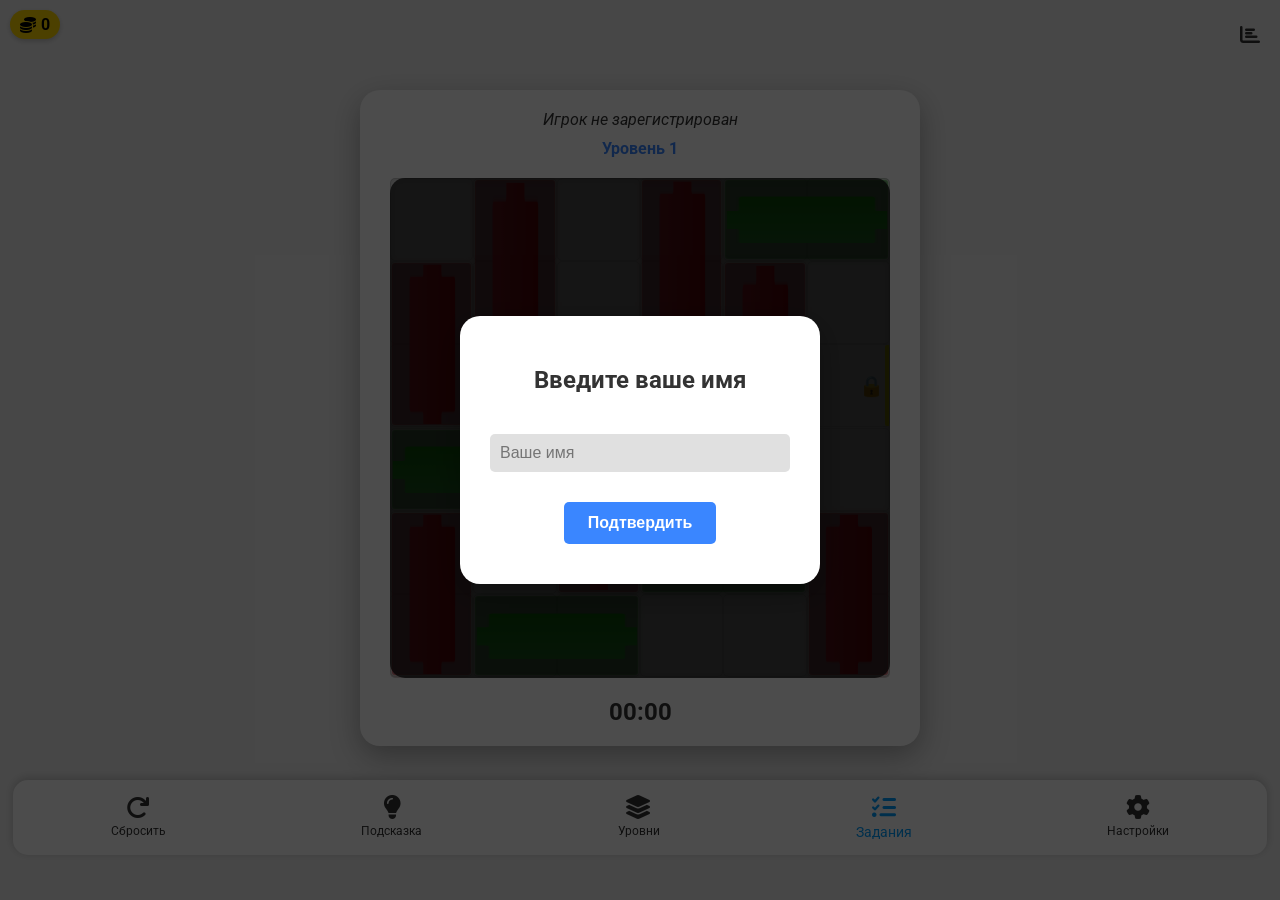
<file: index.html>
<html><head>
<meta charset="utf-8">
<meta name="viewport" content="width=device-width, initial-scale=1.0">
<title>UnBlock Me - HK</title>
<link rel="icon" href="favicon.ico" type="image/x-icon">
<link rel="stylesheet" href="style.css">
<link rel="stylesheet" href="https://cdnjs.cloudflare.com/ajax/libs/font-awesome/6.1.1/css/all.min.css">
<link href="https://fonts.googleapis.com/css2?family=Roboto:wght@400;700&display=swap" rel="stylesheet">
</head>
<body>
<div id="coin-counter">
  <i class="fas fa-coins"></i>
  <span id="coin-count">0</span>
</div>
<div class="game-container">
  <h1 id="game-title" class="hidden">UnBlock Me - HK</h1>
  <div id="user-info">Загрузка информации о пользователе...</div>
  <div id="current-level">Уровень 1</div>
  <div id="game-board">
    <div id="exit-indicator"> </div>
    <div id="start-overlay">
      <button id="start-btn">Начать игру</button>
    </div>
  </div>
  <div id="timer">00:00</div>
  <div id="moves-counter" class="hidden">Ходов: 0</div>
</div>

<div id="mobile-menu">
  <a href="#" class="menu-button" id="reset-btn">
    <i class="fas fa-redo"></i>
    <span>Сбросить</span>
  </a>
  <a href="#" class="menu-button" id="hint-btn">
    <i class="fas fa-lightbulb"></i>
    <span>Подсказка</span>
  </a>
  <a href="#" class="menu-button" id="level-btn">
    <i class="fas fa-layer-group"></i>
    <span>Уровни</span>
  </a>
  <a href="#" class="menu-button" id="tasks-btn">
    <i class="fas fa-tasks"></i>
    <span>Задания</span>
  </a>
  <a href="#" class="hidden" id="auto-solve-btn">
    <i class="fas fa-magic"></i>
    <span>Авто решение</span>
  </a>
  <a href="#" class="menu-button" id="settings-btn">
    <i class="fas fa-cog"></i>
    <span>Настройки</span>
  </a>
</div>

<button id="stats-btn" title="Статистика">
  <i class="fas fa-chart-bar"></i>
</button>

<div id="username-modal" class="modal hidden">
  <div class="modal-content">
    <h2>Введите ваше имя</h2>
    <input type="text" id="username-input" placeholder="Ваше имя">
    <button id="submit-username">Подтвердить</button>
  </div>
</div>

<div id="settings-modal" class="modal hidden">
  <div class="modal-content">
    <h2 id="settings-title">Настройки</h2>
    <button id="language-toggle">EN/RU</button>
    <div id="theme-toggle">
      <span>Тёмная тема</span>
      <label id="theme-toggle-switch">
        <input type="checkbox" checked>
        <span class="slider"></span>
      </label>
    </div>
    <button id="close-settings">Закрыть</button>
  </div>
</div>

<div id="level-modal" class="modal hidden">
  <div class="modal-content">
    <h2>Выберите уровень</h2>
    <select id="level-select"></select>
    <button id="confirm-level">Подтвердить</button>
  </div>
</div>

<div id="win-modal" class="modal hidden">
  <div class="modal-content">
    <h2>Поздравляем!</h2>
    <p id="win-message"></p>
    <button id="next-level-btn">Следующий уровень</button>
  </div>
</div>

<div id="hint-modal" class="modal hidden">
  <div class="modal-content">
    <h2>Подсказка</h2>
    <p id="hint-text"></p>
    <button id="close-hint">Закрыть</button>
  </div>
</div>

<div id="stats-modal" class="modal hidden">
  <div class="modal-content">
    <h2>Статистика</h2>
    <div class="stats-grid">
      <div class="stats-item">
        <div class="stats-label">Всего игр:</div>
        <div class="stats-value" id="total-games">0</div>
      </div>
      <div class="stats-item">
        <div class="stats-label">Лучшее время:</div>
        <div class="stats-value" id="best-time">N/A</div>
      </div>
      <div class="stats-item">
        <div class="stats-label">Среднее кол-во ходов:</div>
        <div class="stats-value" id="avg-moves">N/A</div>
      </div>
      <div class="stats-item">
        <div class="stats-label">Пройдено уровней:</div>
        <div class="stats-value" id="levels-completed">0</div>
      </div>
    </div>
    <button id="show-leaderboard">Таблица лидеров</button>
    <button id="close-stats">Закрыть</button>
  </div>
</div>

<div id="leaderboard-modal" class="modal hidden">
  <div class="modal-content">
    <h2>Таблица лидеров</h2>
    <table class="leaderboard-table">
      <thead>
        <tr>
          <th>Место</th>
          <th>Имя</th>
          <th>Уровень</th>
          <th>Время</th>
          <th>Ходы</th>
        </tr>
      </thead>
      <tbody id="leaderboard-body">
        <!-- Leaderboard data will be inserted here -->
      </tbody>
    </table>
    <button id="close-leaderboard">Закрыть</button>
  </div>
</div>

<div id="tasks-modal" class="modal hidden">
  <div class="modal-content">
    <h2>Задания</h2>
    <div class="tab-container">
      <div class="tab active" data-tab="main">Основные</div>
      <div class="tab" data-tab="side">Побочные</div>
    </div>
    <div class="tab-content active" id="main-tasks">
      <ul class="task-list" id="main-task-list">
        <!-- Main tasks will be inserted here -->
      </ul>
    </div>
    <div class="tab-content" id="side-tasks">
      <ul class="task-list" id="side-task-list">
        <!-- Side tasks will be inserted here -->
      </ul>
    </div>
    <button id="close-tasks">Закрыть</button>
  </div>
</div>

<div id="subscription-modal" class="modal hidden">
  <div class="modal-content">
    <h2>Проверка подписки</h2>
    <p>Проверяем вашу подписку...</p>
  </div>
</div>

<div id="tutorial-modal" class="tutorial-modal hidden">
  <div class="tutorial-content">
    <h2>Добро пожаловать в UnBlock Me!</h2>
    <p id="tutorial-text"></p>
    <button id="tutorial-next">Далее...</button>
  </div>
</div>
<script src="script.js"></script>
</body>
</html>
</file>
<file: style.css>
:root {
  --bg-color: #121212;
  --text-color: #e0e0e0;
  --block-red: #ff6b6b;
  --block-green: #51cf66;
  --block-blue: #5353ec;
  --block-yellow: #fcc419;
  --button-bg: #3a86ff;
  --button-hover: #4895ff;
  --board-bg: #1e1e1e;
  --cell-border: #2c2c2c;
  --modal-bg: #1a1a1a;
  --modal-overlay: rgba(0, 0, 0, 0.7);
  --exit-color: #ffd700;
  --tab-active: #3a86ff;
  --tab-inactive: #2c2c2c;
  --coin-color: #ffd700;
}

body {
  font-family: 'Roboto', sans-serif;
  background-color: var(--bg-color);
  color: var(--text-color);
  margin: 0;
  transition: background-color 0.3s, color 0.3s;
  display: flex;
  justify-content: center;
  align-items: center;
  min-height: 40vh;
}

body.light-theme .cell {
    border-color: rgba(0, 0, 0, 0.1);
}

body.light-theme #game-board {
    background-color: #f0f0f0;
}

body.light-theme .block {
    box-shadow: 0 2px 5px rgba(0, 0, 0, 0.1);
}

.game-container {
  max-width: 500px;
  width: 90%;
  background-color: var(--modal-bg);
  padding: 20px 30px;
  margin-bottom: 65px;
  border-radius: 20px;
  box-shadow: 0 10px 30px rgba(0,0,0,0.3);
}

#game-board {
  width: 100%;
  aspect-ratio: 1;
  position: relative;
  background-color: var(--board-bg);
  border-radius: 5px;
  overflow: hidden;
  touch-action: none;
  margin-bottom: 20px;
  box-shadow: inset 0 0 10px rgba(0,0,0,0.2);
}

.cell {
    position: absolute;
    width: calc(100% / 6);
    height: calc(100% / 6);
    box-sizing: border-box;
    border: 1px solid var(--cell-border);
    border-radius: 5px;
}

.exit-cell {
    position: relative;
}

.exit-cell::after {
    content: '';
    position: absolute;
    top: -5px;
    right: -5px;
    bottom: -5px;
    width: 5px;
    background-color: yellow;
    animation: pulse 1s infinite;
}

@keyframes pulse {
    0% {
        opacity: 0;
    }
    50% {
        opacity: 1;
    }
    100% {
        opacity: 0;
    }
}

.lock-icon {
    position: absolute;
    top: calc(52% - 50px);
    left: calc(96% - 12px);
    transform: translate(-50%, -50%);
    font-size: 24px;
    z-index: 1;
    border-radius: 15px;
}

.block {
  position: absolute;
  cursor: move;
  transition: transform 0.3s, box-shadow 0.3s, left 0.2s, top 0.2s;
  user-select: none;
  box-sizing: border-box;
  width: calc(100% - 1px);
  height: calc(100% - 1px);
  border-radius: 3px;
  overflow: visible; /* Изменено с hidden на visible для отображения свечения */
}

.block::before {
  content: '';
  position: absolute;
  top: 0;
  left: 0;
  right: 0;
  bottom: 0;
  opacity: 0.5;
  border-radius: 3px;
}

.block::after {
  content: '';
  position: absolute;
  top: 0;
  left: 0;
  right: 0;
  bottom: 0;
  overflow: visible;
  filter: drop-shadow(0 0 5px rgba(255, 255, 255, 0.5));
}

.block.r::after {
  content: '';
  position: absolute;
  top: 50%;
  left: 50%;
  width: 80%;
  height: 98%;
  transform: translate(-50%, -50%);
}

.block.g::after {
  content: '';
  position: absolute;
  top: 50%;
  left: 50%;
  width: 99%;
  height: 80%;
  transform: translate(-50%, -50%);
}


.block.r::before {
  background-color: #7f0018;
  box-shadow: 0 0 10px 0px rgba(255, 0, 0, 0.3);
    border: 1px solid rgb(255 0 0 / 50%);
}

.block.r::after {
  background: linear-gradient(to right, #ef364a, #e10107);
  -webkit-mask-image: url("data:image/svg+xml,%3Csvg xmlns='http://www.w3.org/2000/svg' width='100' height='100'%3E%3Cfilter id='glow'%3E%3CfeGaussianBlur stdDeviation='1' result='coloredBlur'/%3E%3CfeMerge%3E%3CfeMergeNode in='coloredBlur'/%3E%3CfeMergeNode in='SourceGraphic'/%3E%3C/feMerge%3E%3C/filter%3E%3Cpath d='M15 10v80c0 1 1 2 2 2h18c1 0 2 1 2 2v6c0 1 1 2 2 2h24c1 0 2-1 2-2v-6c0-1 1-2 2-2h18c1 0 2-1 2-2V10c0-1-1-2-2-2H67c-1 0-2-1-2-2V0c0-1-1-2-2-2H39c-1 0-2 1-2 2v6c0 1-1 2-2 2H17c-1 0-2 1-2 2z' fill='%23fff' filter='url(%23glow)'/%3E%3C/svg%3E");
  mask-image: url("data:image/svg+xml,%3Csvg xmlns='http://www.w3.org/2000/svg' width='100' height='100'%3E%3Cfilter id='glow'%3E%3CfeGaussianBlur stdDeviation='1' result='coloredBlur'/%3E%3CfeMerge%3E%3CfeMergeNode in='coloredBlur'/%3E%3CfeMergeNode in='SourceGraphic'/%3E%3C/feMerge%3E%3C/filter%3E%3Cpath d='M15 10v80c0 1 1 2 2 2h18c1 0 2 1 2 2v6c0 1 1 2 2 2h24c1 0 2-1 2-2v-6c0-1 1-2 2-2h18c1 0 2-1 2-2V10c0-1-1-2-2-2H67c-1 0-2-1-2-2V0c0-1-1-2-2-2H39c-1 0-2 1-2 2v6c0 1-1 2-2 2H17c-1 0-2 1-2 2z' fill='%23fff' filter='url(%23glow)'/%3E%3C/svg%3E");
  -webkit-mask-size: 100% 100%;
  mask-size: 100% 100%;
}

.block.g::before {
  background-color: #006400;
  box-shadow: 0px 0px 10px 0px rgba(0, 255, 0, 0.3);
    border: 1px solid rgb(38 232 29 / 50%);
}

.block.g::after {
  background: linear-gradient(to bottom, #15e103, #4df75a);
  -webkit-mask-image: url("data:image/svg+xml,%3Csvg xmlns='http://www.w3.org/2000/svg' width='100' height='100'%3E%3Cfilter id='glow'%3E%3CfeGaussianBlur stdDeviation='1' result='coloredBlur'/%3E%3CfeMerge%3E%3CfeMergeNode in='coloredBlur'/%3E%3CfeMergeNode in='SourceGraphic'/%3E%3C/feMerge%3E%3C/filter%3E%3Cpath d='M10 15h80c1 0 2 1 2 2v18c0 1 1 2 2 2h6c1 0 2 1 2 2v24c0 1-1 2-2 2h-6c-1 0-2 1-2 2v18c0 1-1 2-2 2H10c-1 0-2-1-2-2V67c0-1-1-2-2-2H0c-1 0-2-1-2-2V39c0-1 1-2 2-2h6c1 0 2-1 2-2V17c0-1 1-2 2-2z' fill='%23fff' filter='url(%23glow)'/%3E%3C/svg%3E");
  mask-image: url("data:image/svg+xml,%3Csvg xmlns='http://www.w3.org/2000/svg' width='100' height='100'%3E%3Cfilter id='glow'%3E%3CfeGaussianBlur stdDeviation='1' result='coloredBlur'/%3E%3CfeMerge%3E%3CfeMergeNode in='coloredBlur'/%3E%3CfeMergeNode in='SourceGraphic'/%3E%3C/feMerge%3E%3C/filter%3E%3Cpath d='M10 15h80c1 0 2 1 2 2v18c0 1 1 2 2 2h6c1 0 2 1 2 2v24c0 1-1 2-2 2h-6c-1 0-2 1-2 2v18c0 1-1 2-2 2H10c-1 0-2-1-2-2V67c0-1-1-2-2-2H0c-1 0-2-1-2-2V39c0-1 1-2 2-2h6c1 0 2-1 2-2V17c0-1 1-2 2-2z' fill='%23fff' filter='url(%23glow)'/%3E%3C/svg%3E");
  -webkit-mask-size: 100% 100%;
  mask-size: 100% 100%;
}

.block.b {
  background-color: rgba(0, 0, 255, 0.5);
}

.block.b::before {
  background-color: #0000FF;
}

.block.k {
  background-color: rgb(200 164 0 / 64%);
  border-radius: 5px;
  display: flex;
  justify-content: center;
  align-items: center;
  font-size: 200%;
  border: 1px solid rgb(255 220 0);
}

.block.k::after {
  content: '🔑';
  background: none;
  display: flex;
  justify-content: center;
  align-items: center;
  color: #FFD700;
  text-shadow: 0px 0px 8px rgb(0 0 0 / 50%);
}

.block:hover {
  transform: scale(1.02);
  box-shadow: 0 0 8px rgb(255 255 255 / 25%);
}

.block[data-width="1"] { width: calc(100% / 6 - 1px); }
.block[data-width="2"] { width: calc(200% / 6 - 1px); }
.block[data-width="3"] { width: calc(300% / 6 - 1px); }

.block[data-height="1"] { height: calc(100% / 6 - 1px); }
.block[data-height="2"] { height: calc(200% / 6 - 1px); }
.block[data-height="3"] { height: calc(300% / 6 - 1px); }

.block.r.nt1, .block.r.nt2, .block.g.nt1, .block.g.nt2 {
  z-index: 20;
  opacity: 0.9;
}

.block.r.nt1::after, .block.r.nt2::after {
  border-left: 2px solid #fff;
  border-right: 2px solid #fff;
}

.block.g.nt1::after, .block.g.nt2::after {
  border-top: 2px solid #fff;
  border-bottom: 2px solid #fff;
}

.block.nt1, .block.nt2 {
  box-shadow: 0 0 15px rgba(255, 255, 255, 0.7);
}

#exit-indicator {
  position: absolute;
  right: 0;
  top: 33.333%;
  width: 5px;
  height: 16.666%;
  background-color: var(--exit-color);
  animation: blink 1s infinite;
  display: flex;
  justify-content: center;
  align-items: center;
}

@keyframes blink {
  0% { opacity: 0.5; }
  50% { opacity: 1; }
  100% { opacity: 0.5; }
}

#mobile-menu {
  position: fixed;
  bottom: 45px;
  left: 1%;
  width: 98%;
  background-color: var(--modal-bg);
  border-radius: 15px;
  display: flex;
  justify-content: space-around;
  padding: 15px 0;
  box-shadow: 0 -2px 10px rgba(0, 0, 0, 0.2);
}

.menu-button {
  display: flex;
  flex-direction: column;
  align-items: center;
  color: var(--text-color);
  text-decoration: none;
  font-size: 12px;
  transition: transform 0.2s;
}

#tasks-btn {
  display: flex;
  flex-direction: column;
  align-items: center;
  color: #009fff;
  text-decoration: none;
  font-size: 14px;
  transition: transform 0.2s;
}

.menu-button:hover {
  transform: scale(1.1);
}

.menu-button i {
  font-size: 24px;
  margin-bottom: 5px;
}

#timer {
  font-size: 24px;
  font-weight: bold;
  text-align: center;
  transition: color 0.3s;
}

#timer.highlight {
  color: var(--block-yellow);
}

#start-overlay {
  position: absolute;
  top: 0;
  left: 0;
  width: 100%;
  height: 100%;
  background-color: var(--modal-overlay);
  display: flex;
  justify-content: center;
  align-items: center;
  z-index: 30;
  border-radius: 15px;
}

.hidden {
  display: none !important;
}

h1 {
  text-align: center;
  margin-bottom: 20px;
  font-size: 24px;
  color: #ff8400;
}

#user-info {
  text-align: center;
  margin-bottom: 10px;
  font-style: italic;
}

#current-level {
  text-align: center;
  margin-bottom: 20px;
  font-weight: bold;
  color: var(--button-bg);
}

.modal {
  position: fixed;
  top: 0;
  left: 0;
  width: 100%;
  height: 100%;
  background-color: var(--modal-overlay);
  display: flex;
  justify-content: center;
  align-items: center;
  z-index: 1000;
}

.modal-content {
  background-color: var(--modal-bg);
  padding: 30px;
  border-radius: 20px;
  text-align: center;
  box-shadow: 0 10px 30px rgba(0,0,0,0.3);
  max-width: 80%;
  width: 300px;
}

.modal input, #level-select {
  margin: 20px 0;
  padding: 10px;
  width: 100%;
  border: none;
  border-radius: 5px;
  background-color: var(--board-bg);
  color: var(--text-color);
  font-size: 16px;
}

button {
  background-color: var(--button-bg);
  color: #ffffff;
  border: none;
  padding: 12px 24px;
  border-radius: 5px;
  cursor: pointer;
  transition: background-color 0.3s, transform 0.2s;
  font-weight: bold;
  font-size: 16px;
  margin: 10px 5px;
}

button:hover {
  background-color: var(--button-hover);
  transform: scale(1.05);
}

#theme-toggle {
  display: flex;
  align-items: center;
  justify-content: space-between;
  margin: 20px 0;
}

#theme-toggle-switch {
  width: 60px;
  height: 34px;
  position: relative;
  display: inline-block;
}

#theme-toggle-switch input {
  opacity: 0;
  width: 0;
  height: 0;
}

.slider {
  position: absolute;
  cursor: pointer;
  top: 0;
  left: 0;
  right: 0;
  bottom: 0;
  background-color: #ccc;
  transition: .4s;
  border-radius: 34px;
}

.slider:before {
  position: absolute;
  content: "";
  height: 26px;
  width: 26px;
  left: 4px;
  bottom: 4px;
  background-color: white;
  transition: .4s;
  border-radius: 50%;
}

input:checked + .slider {
  background-color: var(--button-bg);
}

input:checked + .slider:before {
  transform: translateX(26px);
}

#burger-content > * {
  margin: 15px 0;
}

#moves-counter {
  font-size: 14px;
  text-align: center;
  margin-top: 10px;
  margin-bottom: 20px;
}

.action-buttons {
  display: flex;
  justify-content: center;
  flex-wrap: wrap;
  gap: 10px;
  margin-bottom: 20px;
}

.action-button {
  display: flex;
  align-items: center;
  justify-content: center;
  background-color: var(--button-bg);
  color: #ffffff;
  border: none;
  padding: 10px 15px;
  border-radius: 5px;
  cursor: pointer;
  transition: background-color 0.3s, transform 0.2s;
  font-weight: bold;
  font-size: 14px;
}

.action-button:hover {
  background-color: var(--button-hover);
  transform: scale(1.05);
}

.action-button i {
  margin-right: 5px;
}

#stats-btn {
  position: absolute;
  top: 10px;
  right: 10px;
  background-color: transparent;
  color: var(--text-color);
  font-size: 20px;
  padding: 5px;
}

#stats-btn:hover {
  color: var(--button-bg);
}

.tab-container {
  display: flex;
  justify-content: space-around;
  margin-bottom: 20px;
}

.tab {
  padding: 10px 20px;
  background-color: var(--tab-inactive);
  color: #ffffff;
  cursor: pointer;
  border-radius: 5px 5px 0 0;
  transition: background-color 0.3s;
}

.tab.active {
  background-color: var(--tab-active);
}

.tab-content {
  display: none;
}

.tab-content.active {
  display: block;
}

.task-list {
  list-style-type: none;
  padding: 0;
}

.task-item {
  display: flex;
  align-items: center;
  margin-bottom: 10px;
}

.task-status {
  width: 20px;
  height: 20px;
  border-radius: 50%;
  border: 2px solid var(--text-color);
  margin-right: 10px;
  display: flex;
  justify-content: center;
  align-items: center;
}

.task-status.completed::before {
  content: '✓';
  color: var(--block-green);
}

.task-status.incomplete::before {
  content: '✗';
  color: var(--block-red);
}

.task-link {
  color: var(--button-bg);
  text-decoration: none;
  margin-left: 10px;
}

.task-link:hover {
  text-decoration: underline;
}

#coin-counter {
  position: fixed;
  top: 10px;
  left: 10px;
  background-color: var(--coin-color);
  color: #000;
  padding: 5px 10px;
  border-radius: 20px;
  font-weight: bold;
  display: flex;
  align-items: center;
  box-shadow: 0 2px 5px rgba(0,0,0,0.2);
  transition: transform 0.3s;
}

#coin-counter:hover {
  transform: scale(1.1);
}

#coin-counter i {
  margin-right: 5px;
}

#tasks-modal .modal-content {
  width: 80%;
  max-width: 600px;
  max-height: 80vh;
  overflow-y: auto;
}

.task-reward {
  margin-left: auto;
  font-weight: bold;
  color: #ff7800;
}

@keyframes coinAnimation {
  0% { transform: scale(1) rotate(0deg); opacity: 1; }
  50% { transform: scale(1.5) rotate(180deg); opacity: 0.7; }
  100% { transform: scale(1) rotate(360deg); opacity: 1; }
}

.coin-animation {
  position: fixed;
  color: var(--coin-color);
  font-size: 24px;
  pointer-events: none;
  animation: coinAnimation 1s ease-out;
}

.tutorial-modal {
  position: fixed;
  top: 0;
  left: 0;
  width: 100%;
  height: 100%;
  display: flex;
  justify-content: center;
  align-items: center;
  z-index: 2000;
}

.tutorial-content {
  background-color: var(--modal-bg);
  padding: 30px;
  border-radius: 20px;
  text-align: center;
  box-shadow: 0 10px 30px rgba(0,0,0,0.3);
  max-width: 80%;
  width: 400px;
}

.tutorial-content h2 {
  color: var(--button-bg);
  margin-bottom: 20px;
}

.tutorial-content p {
  margin-bottom: 20px;
}

.tutorial-highlight {
  position: absolute;
  border: 2px solid #3affd8;
  border-radius: 5px;
  animation: pulse 1s infinite alternate;
}

@keyframes pulse {
  from { box-shadow: 0 0 0 0 rgba(58, 134, 255, 0.4); }
  to { box-shadow: 0 0 0 10px rgba(58, 134, 255, 0); }
}

@media (max-width: 600px) {
  .game-container {
    padding: 20px;
  }
  
  h1 {
    font-size: 20px;
  }
  
  #timer {
    font-size: 24px;
  }

  .modal-content {
    width: 90%;
    padding: 20px;
  }

  .action-button {
    font-size: 12px;
    padding: 8px 12px;
  }

  #tasks-modal .modal-content {
    width: 95%;
  }

  .tutorial-content {
    width: 90%;
    padding: 20px;
  }
}

.lock {
    position: absolute;
    right: 5px;
    top: 50%;
    transform: translateY(-50%);
    font-size: 20px;
    z-index: 20;
    pointer-events: none;
}

.highlight-right {
    position: absolute;
    right: 0;
    top: 0;
    bottom: 0;
    width: 4px;
    background-color: yellow;
    animation: glow 1s ease-in-out infinite alternate;
    border-top-left-radius: 2px;
    border-bottom-left-radius: 2px;
    z-index: 15;
}

@keyframes glow {
    from {
        box-shadow: 0 0 5px yellow;
    }
    to {
        box-shadow: 0 0 20px gold;
    }
}
</file>
